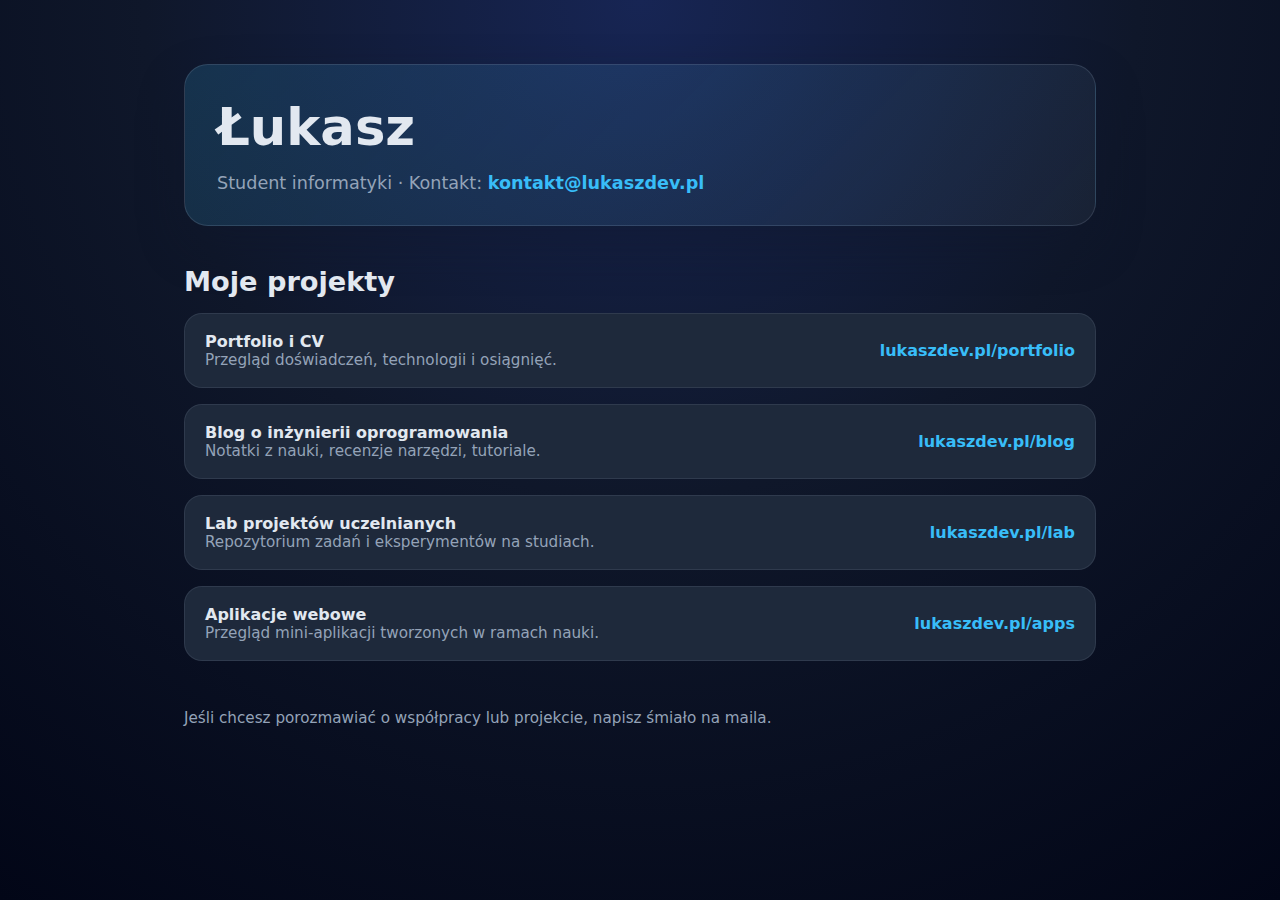
<file: index.html>
<!DOCTYPE html>
<html lang="pl">
  <head>
    <meta charset="UTF-8" />
    <meta name="viewport" content="width=device-width, initial-scale=1" />
    <title>Łukasz — student informatyki</title>
    <style>
      :root {
        color-scheme: light dark;
        --bg: #0f172a;
        --bg-accent: #111c33;
        --text: #e2e8f0;
        --muted: #94a3b8;
        --card: #1e293b;
        --accent: #38bdf8;
      }

      * {
        box-sizing: border-box;
      }

      body {
        margin: 0;
        font-family: "Inter", "Segoe UI", system-ui, -apple-system, sans-serif;
        background: radial-gradient(circle at top, #172554 0%, var(--bg) 45%, #020617 100%);
        color: var(--text);
        min-height: 100vh;
      }

      main {
        max-width: 960px;
        margin: 0 auto;
        padding: 64px 24px 80px;
      }

      header {
        display: flex;
        flex-direction: column;
        gap: 16px;
        padding: 32px;
        border-radius: 24px;
        background: linear-gradient(135deg, rgba(56, 189, 248, 0.16), rgba(148, 163, 184, 0.08));
        border: 1px solid rgba(148, 163, 184, 0.2);
        box-shadow: 0 20px 45px rgba(15, 23, 42, 0.4);
      }

      h1 {
        font-size: clamp(2.5rem, 4vw, 3.6rem);
        margin: 0;
      }

      header p {
        margin: 0;
        font-size: 1.1rem;
        color: var(--muted);
      }

      a {
        color: var(--accent);
        text-decoration: none;
        font-weight: 600;
      }

      a:hover {
        text-decoration: underline;
      }

      section {
        margin-top: 40px;
      }

      section h2 {
        font-size: 1.7rem;
        margin-bottom: 16px;
      }

      ul {
        list-style: none;
        padding: 0;
        margin: 0;
        display: grid;
        gap: 16px;
      }

      li {
        background: var(--card);
        border-radius: 18px;
        padding: 18px 20px;
        border: 1px solid rgba(148, 163, 184, 0.15);
        display: flex;
        justify-content: space-between;
        align-items: center;
        flex-wrap: wrap;
        gap: 10px;
      }

      .project-name {
        font-weight: 600;
      }

      .project-desc {
        color: var(--muted);
        font-size: 0.95rem;
      }

      footer {
        margin-top: 48px;
        font-size: 0.95rem;
        color: var(--muted);
      }
    </style>
  </head>
  <body>
    <main>
      <header>
        <h1>Łukasz</h1>
        <p>Student informatyki · Kontakt: <a href="mailto:kontakt@lukaszdev.pl">kontakt@lukaszdev.pl</a></p>
      </header>

      <section>
        <h2>Moje projekty</h2>
        <ul>
          <li>
            <div>
              <div class="project-name">Portfolio i CV</div>
              <div class="project-desc">Przegląd doświadczeń, technologii i osiągnięć.</div>
            </div>
            <a href="https://lukaszdev.pl/portfolio">lukaszdev.pl/portfolio</a>
          </li>
          <li>
            <div>
              <div class="project-name">Blog o inżynierii oprogramowania</div>
              <div class="project-desc">Notatki z nauki, recenzje narzędzi, tutoriale.</div>
            </div>
            <a href="https://lukaszdev.pl/blog">lukaszdev.pl/blog</a>
          </li>
          <li>
            <div>
              <div class="project-name">Lab projektów uczelnianych</div>
              <div class="project-desc">Repozytorium zadań i eksperymentów na studiach.</div>
            </div>
            <a href="https://lukaszdev.pl/lab">lukaszdev.pl/lab</a>
          </li>
          <li>
            <div>
              <div class="project-name">Aplikacje webowe</div>
              <div class="project-desc">Przegląd mini-aplikacji tworzonych w ramach nauki.</div>
            </div>
            <a href="https://lukaszdev.pl/apps">lukaszdev.pl/apps</a>
          </li>
        </ul>
      </section>

      <footer>Jeśli chcesz porozmawiać o współpracy lub projekcie, napisz śmiało na maila.</footer>
    </main>
  </body>
</html>
</file>
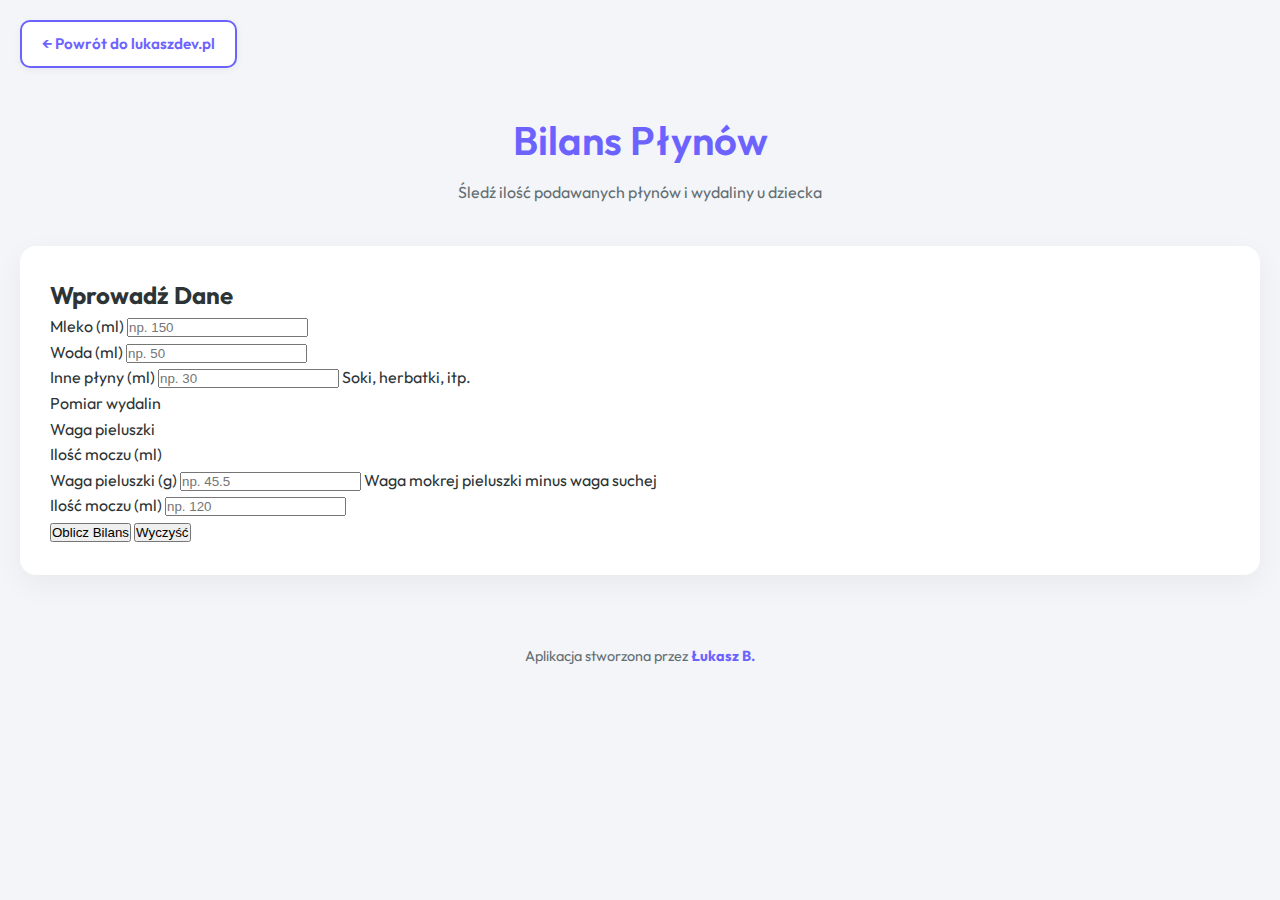
<file: bilans-plynow/index.html>
<!DOCTYPE html>
<html lang="pl">

<head>
    <meta charset="UTF-8">
    <meta name="viewport" content="width=device-width, initial-scale=1.0">
    <title>Bilans Płynów - Kalkulator</title>
    <link rel="preconnect" href="https://fonts.googleapis.com">
    <link rel="preconnect" href="https://fonts.gstatic.com" crossorigin>
    <link href="https://fonts.googleapis.com/css2?family=Outfit:wght@300;400;600&display=swap" rel="stylesheet">
    <link rel="stylesheet" href="style.css">
</head>

<body>

    <div class="container">
        <a href="https://lukaszdev.pl" class="back-button">← Powrót do lukaszdev.pl</a>
        <header>
            <h1>Bilans Płynów</h1>
            <p>Śledź ilość podawanych płynów i wydaliny u dziecka</p>
        </header>

        <main class="grid">
            <section class="card input-section">
                <h2>Wprowadź Dane</h2>
                <form id="fluidForm">
                    <div class="form-group">
                        <label for="milk">Mleko (ml)</label>
                        <input type="number" id="milk" name="milk" step="1" min="0" placeholder="np. 150">
                    </div>

                    <div class="form-group">
                        <label for="water">Woda (ml)</label>
                        <input type="number" id="water" name="water" step="1" min="0" placeholder="np. 50">
                    </div>

                    <div class="form-group">
                        <label for="otherFluids">Inne płyny (ml)</label>
                        <input type="number" id="otherFluids" name="otherFluids" step="1" min="0" placeholder="np. 30">
                        <span class="hint">Soki, herbatki, itp.</span>
                    </div>

                    <div class="form-group">
                        <label>Pomiar wydalin</label>
                        <div class="tabs">
                            <div class="tab active" data-tab="diaper">Waga pieluszki</div>
                            <div class="tab" data-tab="urine">Ilość moczu (ml)</div>
                        </div>

                        <div class="tab-content active" id="diaper-content">
                            <div class="form-group">
                                <label for="diaperWeight">Waga pieluszki (g)</label>
                                <input type="number" id="diaperWeight" name="diaperWeight" step="0.1" min="0" placeholder="np. 45.5">
                                <span class="hint">Waga mokrej pieluszki minus waga suchej</span>
                            </div>
                        </div>

                        <div class="tab-content" id="urine-content">
                            <div class="form-group">
                                <label for="urineAmount">Ilość moczu (ml)</label>
                                <input type="number" id="urineAmount" name="urineAmount" step="1" min="0" placeholder="np. 120">
                            </div>
                        </div>
                    </div>

                    <button type="submit" class="btn-primary">Oblicz Bilans</button>
                    <button type="button" class="btn-secondary" id="clearForm">Wyczyść</button>
                </form>
            </section>

            <section class="card result-section" id="results" style="display:none;">
                <h2>Wyniki</h2>
                <div class="results-summary">
                    <div class="result-box">
                        <h3>Wpływy</h3>
                        <p class="result-value" id="totalIntake">--</p>
                        <span class="label">ml</span>
                    </div>
                    <div class="result-box">
                        <h3>Wydaliny</h3>
                        <p class="result-value" id="totalOutput">--</p>
                        <span class="label">ml</span>
                    </div>
                    <div class="result-box balance-box">
                        <h3>Bilans</h3>
                        <p class="result-value" id="balance">--</p>
                        <span class="label">ml</span>
                    </div>
                </div>
                <div class="balance-info" id="balanceInfo"></div>
            </section>
        </main>
    </div>

    <footer class="main-footer">
        <p>Aplikacja stworzona przez <strong>Łukasz B.</strong></p>
    </footer>

    <script src="script.js"></script>
</body>

</html>
</file>
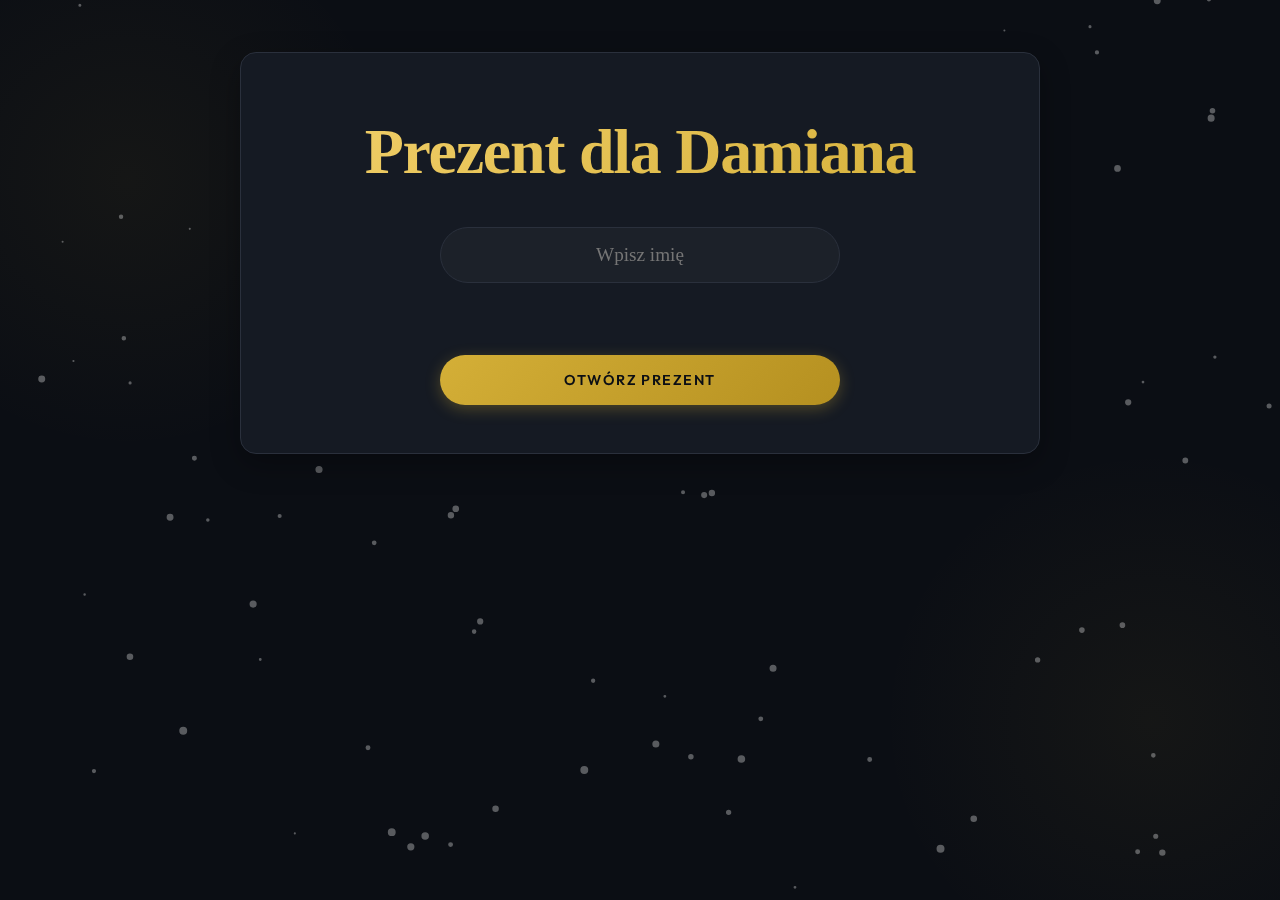
<file: damian/index.html>
<!DOCTYPE html>
<html lang="pl">

<head>
  <meta charset="UTF-8">
  <meta name="viewport" content="width=device-width, initial-scale=1.0">
  <title>Prezent dla Damiana</title>
  <link rel="preconnect" href="https://fonts.googleapis.com">
  <link rel="preconnect" href="https://fonts.gstatic.com" crossorigin>
  <link href="https://fonts.googleapis.com/css2?family=Outfit:wght@300;400;600;800&display=swap" rel="stylesheet">
  <link rel="stylesheet" href="style.css">
</head>

<body>
  <canvas id="snow-canvas"></canvas>
  <!-- Ekran startowy -->
  <div id="screen-start" class="screen active">
    <div class="container">
      <div class="card">
        <h1 class="title">Prezent dla Damiana</h1>
        <form id="name-form" class="name-form">
          <label for="name-input" class="sr-only">Wpisz imię</label>
          <input type="text" id="name-input" class="name-input" placeholder="Wpisz imię" autocomplete="off" required
            aria-required="true">
          <p id="name-error" class="error-message" aria-live="polite"></p>
          <button type="submit" class="btn btn-primary">Otwórz prezent</button>
        </form>
      </div>
    </div>
  </div>

  <!-- Ekran życzeń świątecznych -->
  <div id="screen-wishes" class="screen">
    <div class="container">
      <div class="card">
        <h1 class="title">Wesołych Świąt! 🎄</h1>
        <p class="description">Dużo zdrowia, spokoju, miłości i radości w ten wyjątkowy czas.</p>
      </div>
    </div>
  </div>

  <!-- Ekran zapowiedzi urodzin -->
  <div id="screen-birthday" class="screen">
    <div class="container">
      <div class="card">
        <h2 class="section-title">...ale też już wkrótce urodzin! 🥳</h2>
        <p class="description">Więc ten prezent łączy te dwie okazje...</p>
      </div>
    </div>
  </div>

  <!-- Ekran odsłonięcia -->
  <div id="screen-reveal" class="screen">
    <div class="container">
      <div class="card">
        <h2 class="greeting" id="greeting-text">Damian, mam dla Ciebie…</h2>
        <div class="reveal-content">
          <div class="reveal-item" id="reveal-flight">
            <span class="reveal-icon">✈️</span>
            <span class="reveal-text">Lot</span>
          </div>
          <div class="reveal-item" id="reveal-spa">
            <span class="reveal-icon">🧘</span>
            <span class="reveal-text">SPA lub termy</span>
          </div>
          <div class="reveal-item" id="reveal-abroad">
            <span class="reveal-icon">🌍</span>
            <span class="reveal-text">za granicą</span>
          </div>
        </div>
        <p class="description">
          3-5 dni w SPA lub termach za granicą i fajna wycieczka, którą zapamięta się na dluzej
        </p>
        <button id="btn-choose-destination" class="btn btn-primary">Wybierz kierunek</button>
      </div>
    </div>
  </div>

  <!-- Ekran prezentacji (Carousel) -->
  <div id="screen-presentation" class="screen">
    <div class="container">
      <div class="card presentation-card">
        <h2 class="section-title">Opcja <span id="presentation-index">1</span>/5</h2>
        <div id="presentation-content" class="presentation-content">
          <!-- Content injected via JS -->
        </div>
        <div class="presentation-actions">
          <div class="presentation-buttons">
            <button id="btn-presentation-prev" class="btn btn-secondary">Wróć</button>
            <button id="btn-presentation-next" class="btn btn-primary">Zobacz kolejną</button>
          </div>
        </div>
      </div>
    </div>
  </div>

  <!-- Ekran destynacji -->
  <div id="screen-destination" class="screen">
    <div class="container">
      <div class="card">
        <h2 class="section-title">Wybierz destynację</h2>
        <form id="destination-form" class="destination-form">
          <div class="destination-grid">
            <label class="destination-card">
              <input type="radio" name="destination" value="budapest" required>
              <div class="card-content">
                <h3 class="destination-title">Budapeszt</h3>
                <p class="destination-desc">Termalne łaźnie w sercu Węgier. Relaks w historycznych basenach termalnych.
                </p>
                <div class="destination-meta">
                  <span class="meta-item">⏱️ Samolotem: ~2h</span>
                  <span class="meta-item">🏷️ termy, city + spa</span>
                </div>
                <div class="destination-why">
                  <strong>Dlaczego warto:</strong> Najsłynniejsze łaźnie termalne w Europie, połączenie relaksu z
                  zwiedzaniem miasta.
                </div>
              </div>
            </label>

            <label class="destination-card">
              <input type="radio" name="destination" value="milan" required>
              <div class="card-content">
                <h3 class="destination-title">Mediolan + QC Terme Pré-Saint-Didier</h3>
                <p class="destination-desc">Alpy, widok na Mont Blanc. Luksusowe SPA w górach z panoramą na najwyższy
                  szczyt Europy.</p>
                <div class="destination-meta">
                  <span class="meta-item">⏱️ Czas dojazdu: ~2h</span>
                  <span class="meta-item">🏷️ alpy, widok, premium</span>
                </div>
                <div class="destination-why">
                  <strong>Dlaczego warto:</strong> Niezapomniane widoki, luksusowe spa w górskim klimacie, możliwość
                  zwiedzenia Mediolanu.
                </div>
              </div>
            </label>

            <label class="destination-card">
              <input type="radio" name="destination" value="munich" required>
              <div class="card-content">
                <h3 class="destination-title">Monachium + Therme Erding</h3>
                <p class="destination-desc">Największy kompleks termalny w Europie. 27 basenów, sauny, strefy relaksu.
                </p>
                <div class="destination-meta">
                  <span class="meta-item">⏱️ Czas dojazdu: ~1.5h</span>
                  <span class="meta-item">🏷️ termy, największy kompleks</span>
                </div>
                <div class="destination-why">
                  <strong>Dlaczego warto:</strong> Największy wybór atrakcji termalnych, idealne połączenie z wizytą w
                  Monachium.
                </div>
              </div>
            </label>

            <label class="destination-card">
              <input type="radio" name="destination" value="seville" required>
              <div class="card-content">
                <h3 class="destination-title">Sewilla + Aire Ancient Baths</h3>
                <p class="destination-desc">Klimatyczne łaźnie w andaluzyjskim stylu. Relaks w historycznej atmosferze.
                </p>
                <div class="destination-meta">
                  <span class="meta-item">⏱️ Czas dojazdu: ~3h</span>
                  <span class="meta-item">🏷️ klimatyczne, city + spa</span>
                </div>
                <div class="destination-why">
                  <strong>Dlaczego warto:</strong> Unikalna atmosfera, połączenie relaksu z odkrywaniem pięknej Sewilli.
                </div>
              </div>
            </label>

            <label class="destination-card">
              <input type="radio" name="destination" value="slovenia" required>
              <div class="card-content">
                <h3 class="destination-title">Słowenia (Terme Olimia)</h3>
                <p class="destination-desc">Spokojnie i jakościowo. Nowoczesne spa w malowniczej okolicy.</p>
                <div class="destination-meta">
                  <span class="meta-item">⏱️ Czas dojazdu: ~1.5h</span>
                  <span class="meta-item">🏷️ spokojnie, jakościowo</span>
                </div>
                <div class="destination-why">
                  <strong>Dlaczego warto:</strong> Spokojna atmosfera, wysokiej jakości usługi, bliskość natury.
                </div>
              </div>
            </label>
          </div>
          <p id="destination-error" class="error-message" aria-live="polite"></p>
          <button type="submit" class="btn btn-primary">Wybierz termin</button>
        </form>
      </div>
    </div>
  </div>

  <!-- Ekran terminu -->
  <div id="screen-dates" class="screen">
    <div class="container">
      <div class="card">
        <h2 class="section-title">Wybierz termin</h2>
        <form id="dates-form" class="dates-form">
          <div class="duration-selector">
            <label class="duration-label">Długość pobytu:</label>
            <div class="duration-toggle">
              <button type="button" class="duration-btn active" data-days="3">3 dni</button>
              <button type="button" class="duration-btn" data-days="4">4 dni</button>
              <button type="button" class="duration-btn" data-days="5">5 dni</button>
            </div>
          </div>

          <div class="quick-dates">
            <p class="quick-dates-label">Szybki wybór:</p>
            <div class="quick-dates-buttons">
              <button type="button" class="quick-date-btn" data-month="0">Styczeń</button>
              <button type="button" class="quick-date-btn" data-month="1">Luty</button>
              <button type="button" class="quick-date-btn" data-month="2">Marzec</button>
            </div>
          </div>

          <div class="date-range">
            <div class="date-input-group">
              <label for="date-start">Data rozpoczęcia:</label>
              <input type="date" id="date-start" class="date-input" required>
            </div>
            <div class="date-input-group">
              <label for="date-end">Data zakończenia:</label>
              <input type="date" id="date-end" class="date-input" required readonly>
            </div>
          </div>
          <p id="dates-error" class="error-message" aria-live="polite"></p>
          <button type="submit" class="btn btn-primary">Potwierdź wybór</button>
        </form>
      </div>
    </div>
  </div>

  <!-- Ekran finałowy -->
  <div id="screen-summary" class="screen">
    <div class="container">
      <div class="card">
        <h2 class="section-title">Podsumowanie</h2>
        <div class="summary-content">
          <div class="summary-item">
            <span class="summary-label">Imię:</span>
            <span class="summary-value" id="summary-name">-</span>
          </div>
          <div class="summary-item">
            <span class="summary-label">Destynacja:</span>
            <span class="summary-value" id="summary-destination">-</span>
          </div>
          <div class="summary-item">
            <span class="summary-label">Termin:</span>
            <span class="summary-value" id="summary-dates">-</span>
          </div>
          <div class="summary-item">
            <span class="summary-label">Długość:</span>
            <span class="summary-value" id="summary-duration">-</span>
          </div>
        </div>
        <div class="summary-actions">
          <a id="btn-email" href="#" class="btn btn-primary" style="width: 100%; text-align: center;">Wyślij wybór
            mailem</a>
        </div>
      </div>
    </div>
  </div>
  </div>

  <script src="script.js"></script>
</body>

</html>
</file>
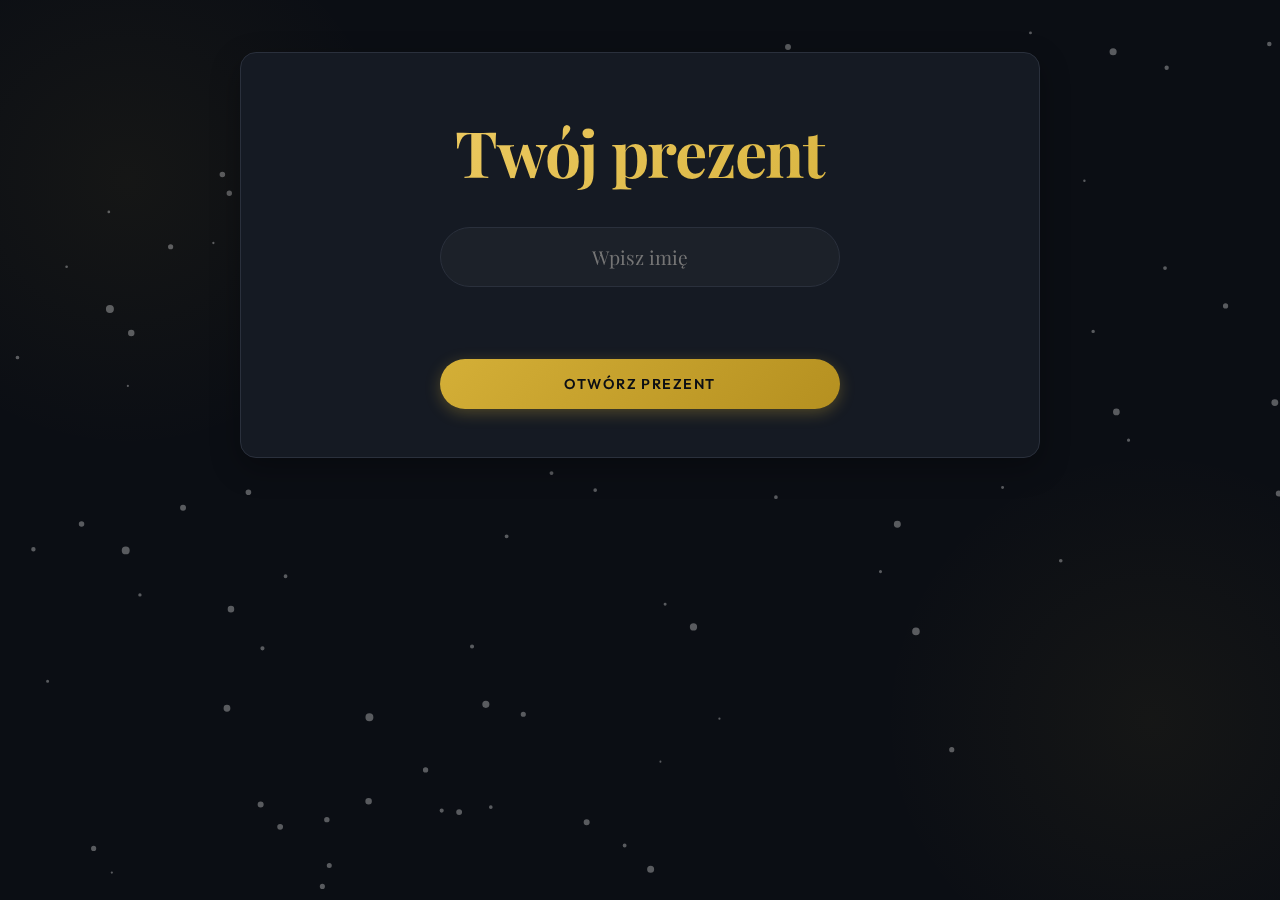
<file: prezent/index.html>
<!DOCTYPE html>
<html lang="pl">

<head>
  <meta charset="UTF-8">
  <meta name="viewport" content="width=device-width, initial-scale=1.0">
  <title>Twój prezent</title>
  <link rel="preconnect" href="https://fonts.googleapis.com">
  <link rel="preconnect" href="https://fonts.gstatic.com" crossorigin>
  <link
    href="https://fonts.googleapis.com/css2?family=Outfit:wght@300;400;600;800&family=Playfair+Display:ital,wght@0,400;0,700;1,400&display=swap"
    rel="stylesheet">
  <link rel="stylesheet" href="style.css">
</head>

<body>
  <canvas id="snow-canvas"></canvas>
  <!-- Ekran startowy -->
  <div id="screen-start" class="screen active">
    <div class="container">
      <div class="card">
        <h1 class="title">Twój prezent</h1>
        <form id="name-form" class="name-form">
          <label for="name-input" class="sr-only">Wpisz imię</label>
          <input type="text" id="name-input" class="name-input" placeholder="Wpisz imię" autocomplete="off" required
            aria-required="true">
          <p id="name-error" class="error-message" aria-live="polite"></p>
          <button type="submit" class="btn btn-primary">Otwórz prezent</button>
        </form>
      </div>
    </div>
  </div>

  <!-- Ekran życzeń świątecznych -->
  <div id="screen-wishes" class="screen">
    <div class="container">
      <div class="card">
        <h1 class="title">Wesołych Świąt! 🎄</h1>
        <p class="description">Dużo zdrowia, spokoju, miłości i radości w ten wyjątkowy czas.</p>
      </div>
    </div>
  </div>

  <!-- Ekran zapowiedzi urodzin -->
  <div id="screen-birthday" class="screen">
    <div class="container">
      <div class="card">
        <h2 class="section-title">...ale też już wkrótce urodzin! 🥳</h2>
        <p class="description">Więc ten prezent łączy te dwie okazje...</p>
      </div>
    </div>
  </div>

  <!-- Ekran zapowiedzi masażu -->
  <div id="screen-massage" class="screen">
    <div class="container">
      <div class="card">
        <p class="description" style="font-size: 1.2rem; line-height: 1.6;">
          Mówiłeś, że przydałby się jakiś masaż..<br><br>
          Zwykły masaż może być jednak dość nudny, więc pomyślałem, że zasponsoruję Ci coś ciekawszego.
        </p>
      </div>
    </div>
  </div>

  <!-- Ekran odsłonięcia -->
  <div id="screen-reveal" class="screen">
    <div class="container">
      <div class="card">
        <h2 class="greeting" id="greeting-text">Damian, mam dla Ciebie…</h2>
        <div class="reveal-content">
          <div class="reveal-item" id="reveal-flight">
            <span class="reveal-icon">✈️</span>
            <span class="reveal-text">Lot</span>
          </div>
          <div class="reveal-item" id="reveal-spa">
            <span class="reveal-icon">🧘</span>
            <span class="reveal-text">SPA lub termy</span>
          </div>
          <div class="reveal-item" id="reveal-abroad">
            <span class="reveal-icon">🌍</span>
            <span class="reveal-text">za granicą</span>
          </div>
        </div>
        <p class="description">
          3-5 dni w SPA lub termach za granicą i fajna wycieczka, którą zapamięta się na dluzej
        </p>
        <button id="btn-choose-destination" class="btn btn-primary">Wybierz kierunek</button>
      </div>
    </div>
  </div>

  <!-- Ekran prezentacji (Carousel) -->
  <div id="screen-presentation" class="screen">
    <div class="container">
      <div class="card presentation-card">
        <h2 class="section-title">Opcja <span id="presentation-index">1</span>/6</h2>
        <div id="presentation-content" class="presentation-content">
          <!-- Content injected via JS -->
        </div>
        <div class="presentation-actions">
          <div class="presentation-buttons">
            <button id="btn-presentation-prev" class="btn btn-secondary">Wróć</button>
            <button id="btn-presentation-next" class="btn btn-primary">Zobacz kolejną</button>
          </div>
        </div>
      </div>
    </div>
  </div>

  <!-- Ekran destynacji -->
  <div id="screen-destination" class="screen">
    <div class="container">
      <div class="card">
        <h2 class="section-title">Wybierz destynację</h2>
        <form id="destination-form" class="destination-form">
          <div class="destination-grid">
            <!-- 1. Ischia -->
            <label class="destination-card">
              <input type="radio" name="destination" value="ischia" required>
              <div class="card-content">
                <div class="destination-gallery">
                  <img src="images/Giardini Poseidon Terme1.webp" alt="Ischia 1" class="destination-img">
                  <img src="images/Giardini Poseidon Terme2.avif" alt="Ischia 2" class="destination-img">
                </div>
                <h3 class="destination-title">Giardini Poseidon Terme (Ischia, Włochy)</h3>
                <p class="destination-desc">Największy park termalny na wyspie Ischia. Ponad 20 basenów tarasowych w
                  Zatoce Citara.</p>
                <div class="destination-meta">
                  <span class="meta-item">⏱️ Lot + prom: ~3.5h</span>
                  <span class="meta-item">🏷️ egzotyczny ogród, morze</span>
                </div>
                <div class="destination-why">
                  <strong>Dlaczego warto:</strong> Lecznicza woda wulkaniczna, prywatna plaża, naturalne sauny w
                  grotach.
                </div>
              </div>
            </label>

            <!-- 2. Budapeszt -->
            <label class="destination-card">
              <input type="radio" name="destination" value="budapest" required>
              <div class="card-content">
                <div class="destination-gallery">
                  <img src="images/budapest1.jpg" alt="Budapeszt 1" class="destination-img">
                  <img src="images/budapest2.jpg" alt="Budapeszt 2" class="destination-img">
                </div>
                <h3 class="destination-title">Budapeszt (Łaźnie Széchenyi + Zwiedzanie)</h3>
                <p class="destination-desc">Ogromny neobarokowy kompleks termalny oraz zwiedzanie pięknej stolicy
                  Węgier.</p>
                <div class="destination-meta">
                  <span class="meta-item">⏱️ Lot: ~1h 15min</span>
                  <span class="meta-item">🏷️ city break, historia</span>
                </div>
                <div class="destination-why">
                  <strong>Dlaczego warto:</strong> Klimat dawnych Austro-Węgier, szachy w wodzie i zwiedzanie pięknego
                  miasta.
                </div>
              </div>
            </label>

            <!-- 3. Islandia -->
            <label class="destination-card">
              <input type="radio" name="destination" value="iceland" required>
              <div class="card-content">
                <div class="destination-gallery">
                  <img src="images/islandia1.png" alt="Islandia 1" class="destination-img">
                  <img src="images/islandia2.webp" alt="Islandia 2" class="destination-img">
                </div>
                <h3 class="destination-title">Islandia (Loty + zwiedzanie)</h3>
                <p class="destination-desc">Kraj ognia i lodu. Blue Lagoon, dzikie gorące rzeki i nowoczesne spa.</p>
                <div class="destination-meta">
                  <span class="meta-item">⏱️ Lot: ~4h 20min</span>
                  <span class="meta-item">🏷️ przygoda, natura, zorza</span>
                </div>
                <div class="destination-why">
                  <strong>Dlaczego warto:</strong> Gejzery, wodospady, czarne plaże. Natura i relaks w najczystszej
                  postaci.
                </div>
              </div>
            </label>

            <!-- 4. Mediolan -->
            <label class="destination-card">
              <input type="radio" name="destination" value="milan" required>
              <div class="card-content">
                <div class="destination-gallery">
                  <img src="images/Mediolan + QC Terme1.avif" alt="Mediolan 1" class="destination-img">
                  <img src="images/Mediolan + QC Term2.webp" alt="Mediolan 2" class="destination-img">
                </div>
                <h3 class="destination-title">Mediolan (Zwiedzanie) + QC Terme (Alpy)</h3>
                <p class="destination-desc">Luksusowe spa u stóp Mont Blanc oraz zwiedzanie stolicy mody.</p>
                <div class="destination-meta">
                  <span class="meta-item">⏱️ Lot + dojazd: ~4h</span>
                  <span class="meta-item">🏷️ premium, widoki, góry</span>
                </div>
                <div class="destination-why">
                  <strong>Dlaczego warto:</strong> Ekskluzywny klimat, ośnieżone szczyty i możliwość zwiedzenia
                  Mediolanu.
                </div>
              </div>
            </label>

            <!-- 5. Monachium -->
            <label class="destination-card">
              <input type="radio" name="destination" value="munich" required>
              <div class="card-content">
                <div class="destination-gallery">
                  <img src="images/Monachium + Therme Erding1.webp" alt="Monachium 1" class="destination-img">
                  <img src="images/Monachium + Therme Erding2.jpg" alt="Monachium 2" class="destination-img">
                </div>
                <h3 class="destination-title">Monachium + Therme Erding + BMW Welt</h3>
                <p class="destination-desc">Największe termy, bawarskie miasto i świat motoryzacji BMW Welt.</p>
                <div class="destination-meta">
                  <span class="meta-item">⏱️ Lot: ~1h 35min</span>
                  <span class="meta-item">🏷️ gigant, auta, miasto</span>
                </div>
                <div class="destination-why">
                  <strong>Dlaczego warto:</strong> Wszystko w jednym: relaks w termach, zwiedzanie miasta i gratka dla
                  fana motoryzacji.
                </div>
              </div>
            </label>

            <!-- 6. Saturnia -->
            <label class="destination-card">
              <input type="radio" name="destination" value="saturnia" required>
              <div class="card-content">
                <div class="destination-gallery">
                  <img src="images/Terme di Saturnia1.jpg" alt="Saturnia 1" class="destination-img">
                  <img src="images/Terme di Saturnia2.webp" alt="Saturnia 2" class="destination-img">
                </div>
                <h3 class="destination-title">Terme di Saturnia (Toskania)</h3>
                <p class="destination-desc">Naturalne źródła siarkowe tworzące błękitne kaskady pośród toskańskich pól.
                </p>
                <div class="destination-meta">
                  <span class="meta-item">⏱️ Lot + auto: ~4.5h</span>
                  <span class="meta-item">🏷️ natura, wolność, foto</span>
                </div>
                <div class="destination-why">
                  <strong>Dlaczego warto:</strong> Kąpiel w naturalnych skalnych wannach i bliskość toskańskiej
                  przyrody.
                </div>
              </div>
            </label>
          </div>
          <p id="destination-error" class="error-message" aria-live="polite"></p>
          <button type="submit" class="btn btn-primary">Wybierz termin</button>
        </form>
      </div>
    </div>
  </div>

  <!-- Ekran terminu -->
  <div id="screen-dates" class="screen">
    <div class="container">
      <div class="card">
        <h2 class="section-title">Wybierz termin</h2>
        <form id="dates-form" class="dates-form">
          <div class="duration-selector">
            <label class="duration-label">Długość pobytu:</label>
            <div class="duration-toggle">
              <button type="button" class="duration-btn active" data-days="3">3 dni</button>
              <button type="button" class="duration-btn" data-days="4">4 dni</button>
              <button type="button" class="duration-btn" data-days="5">5 dni</button>
            </div>
          </div>

          <div class="quick-dates">
            <p class="quick-dates-label">Szybki wybór:</p>
            <div class="quick-dates-buttons">
              <button type="button" class="quick-date-btn" data-month="0">Styczeń</button>
              <button type="button" class="quick-date-btn" data-month="1">Luty</button>
              <button type="button" class="quick-date-btn" data-month="2">Marzec</button>
            </div>
          </div>

          <div class="date-range">
            <div class="date-input-group">
              <label for="date-start">Data rozpoczęcia:</label>
              <input type="date" id="date-start" class="date-input" required>
            </div>
            <div class="date-input-group">
              <label for="date-end">Data zakończenia:</label>
              <input type="date" id="date-end" class="date-input" required readonly>
            </div>
          </div>
          <p id="dates-error" class="error-message" aria-live="polite"></p>
          <button type="submit" class="btn btn-primary">Potwierdź wybór</button>
        </form>
      </div>
    </div>
  </div>

  <!-- Ekran finałowy -->
  <div id="screen-summary" class="screen">
    <div class="container">
      <div class="card">
        <h2 class="section-title">Podsumowanie</h2>
        <div class="summary-content">
          <div class="summary-item">
            <span class="summary-label">Imię:</span>
            <span class="summary-value" id="summary-name">-</span>
          </div>
          <div class="summary-item">
            <span class="summary-label">Destynacja:</span>
            <span class="summary-value" id="summary-destination">-</span>
          </div>
          <div class="summary-item">
            <span class="summary-label">Termin:</span>
            <span class="summary-value" id="summary-dates">-</span>
          </div>
          <div class="summary-item">
            <span class="summary-label">Długość:</span>
            <span class="summary-value" id="summary-duration">-</span>
          </div>
        </div>
        <div class="summary-actions">
          <a id="btn-email" href="#" class="btn btn-primary" style="width: 100%; text-align: center;">Wyślij wybór
            mailem</a>
        </div>
      </div>
    </div>
  </div>
  </div>

  <script src="script.js"></script>
</body>

</html>
</file>
<file: bilans-plynow/style.css>
:root {
    --primary-color: #6C63FF;
    --primary-hover: #5a52d5;
    --background-bg: #F3F5F9;
    --card-bg: #FFFFFF;
    --text-main: #2D3436;
    --text-muted: #636E72;
    --accent-positive: #00b894;
    --accent-negative: #d63031;
    --accent-neutral: #74b9ff;
    --border-radius: 16px;
    --shadow: 0 10px 30px rgba(0, 0, 0, 0.05);
    --danger-color: #e74c3c;
    --danger-hover: #c0392b;
}

* {
    box-sizing: border-box;
    margin: 0;
    padding: 0;
}

body {
    font-family: 'Outfit', sans-serif;
    background-color: var(--background-bg);
    color: var(--text-main);
    line-height: 1.6;
    padding: 20px;
}

.container {
    max-width: 1400px;
    margin: 0 auto;
}

.back-button {
    display: inline-block;
    padding: 10px 20px;
    margin-bottom: 20px;
    background-color: var(--card-bg);
    color: var(--primary-color);
    text-decoration: none;
    border-radius: 10px;
    font-weight: 600;
    font-size: 0.95rem;
    border: 2px solid var(--primary-color);
    transition: all 0.3s ease;
    box-shadow: 0 2px 8px rgba(0, 0, 0, 0.05);
}

.back-button:hover {
    background-color: var(--primary-color);
    color: white;
    transform: translateY(-2px);
    box-shadow: 0 4px 12px rgba(108, 99, 255, 0.3);
}

header {
    text-align: center;
    margin-bottom: 40px;
    margin-top: 20px;
}

header h1 {
    font-weight: 600;
    color: var(--primary-color);
    font-size: 2.5rem;
    margin-bottom: 0.5rem;
}

header p {
    color: var(--text-muted);
}

main {
    display: flex;
    flex-direction: column;
    gap: 30px;
}

/* Tables Container */
.tables-container {
    display: grid;
    grid-template-columns: 1fr;
    gap: 30px;
}

@media (min-width: 1024px) {
    .tables-container {
        grid-template-columns: 1fr 1fr;
    }
}

.card {
    background: var(--card-bg);
    padding: 30px;
    border-radius: var(--border-radius);
    box-shadow: var(--shadow);
    transition: transform 0.2s ease;
}

.table-section {
    display: flex;
    flex-direction: column;
}

.table-header {
    display: flex;
    justify-content: space-between;
    align-items: center;
    margin-bottom: 20px;
    padding-bottom: 15px;
    border-bottom: 2px solid var(--background-bg);
}

.table-header h2 {
    margin: 0;
    font-size: 1.4rem;
    color: var(--text-main);
    border: none;
    padding: 0;
}

.btn-add {
    width: 36px;
    height: 36px;
    border-radius: 50%;
    border: 2px solid var(--primary-color);
    background-color: var(--card-bg);
    color: var(--primary-color);
    font-size: 24px;
    font-weight: 300;
    cursor: pointer;
    display: flex;
    align-items: center;
    justify-content: center;
    transition: all 0.3s ease;
    padding: 0;
    line-height: 1;
}

.btn-add:hover {
    background-color: var(--primary-color);
    color: white;
    transform: scale(1.1);
}

.plus-icon {
    display: block;
    line-height: 1;
}

/* Table Styles */
.table-wrapper {
    overflow-x: auto;
    width: 100%;
}

.data-table {
    width: 100%;
    border-collapse: collapse;
    font-size: 0.95rem;
}

.data-table thead {
    background-color: #f8f9fa;
}

.data-table th {
    padding: 12px 10px;
    text-align: left;
    font-weight: 600;
    color: var(--text-main);
    font-size: 0.85rem;
    text-transform: uppercase;
    letter-spacing: 0.5px;
    border-bottom: 2px solid var(--background-bg);
}

.data-table td {
    padding: 12px 10px;
    border-bottom: 1px solid #e9ecef;
}

.data-table tbody tr:hover {
    background-color: #f8f9fa;
}

.data-table tbody tr:last-child td {
    border-bottom: none;
}

.data-table input,
.data-table textarea {
    width: 100%;
    padding: 8px 10px;
    border: 2px solid #dfe6e9;
    border-radius: 6px;
    font-family: inherit;
    font-size: 0.9rem;
    transition: border-color 0.3s;
}

.data-table input:focus,
.data-table textarea:focus {
    outline: none;
    border-color: var(--primary-color);
}

.data-table input[type="number"] {
    max-width: 100px;
}

.data-table input[type="time"] {
    max-width: 120px;
}

.data-table textarea {
    min-width: 150px;
    resize: vertical;
    min-height: 36px;
}

.btn-remove {
    background-color: var(--danger-color);
    color: white;
    border: none;
    border-radius: 6px;
    padding: 6px 12px;
    font-size: 0.85rem;
    cursor: pointer;
    transition: all 0.3s ease;
    font-weight: 500;
}

.btn-remove:hover {
    background-color: var(--danger-hover);
    transform: scale(1.05);
}

.btn-remove:active {
    transform: scale(0.95);
}

/* Summary Button */
.summary-button-container {
    display: flex;
    justify-content: center;
    margin: 20px 0;
}

.btn-summary {
    max-width: 300px;
    padding: 16px 32px;
    font-size: 1.1rem;
}

/* Results */
.result-section {
    margin-top: 20px;
}

.result-section h2 {
    margin-bottom: 20px;
    font-size: 1.4rem;
    color: var(--text-main);
    border-bottom: 2px solid var(--background-bg);
    padding-bottom: 10px;
}

.results-summary {
    display: grid;
    grid-template-columns: 1fr;
    gap: 15px;
    margin-bottom: 30px;
}

@media (min-width: 640px) {
    .results-summary {
        grid-template-columns: 1fr 1fr;
    }
}

@media (min-width: 1024px) {
    .results-summary {
        grid-template-columns: 1fr 1fr 1fr;
    }
}

.result-box {
    background-color: #f8f9fa;
    padding: 20px;
    border-radius: 12px;
    text-align: center;
}

.balance-box {
    grid-column: 1 / -1;
}

@media (min-width: 1024px) {
    .balance-box {
        grid-column: auto;
    }
}

.result-box h3 {
    font-size: 0.9rem;
    color: var(--text-muted);
    margin-bottom: 10px;
}

.result-value {
    font-size: 2rem;
    font-weight: 700;
    color: var(--primary-color);
    margin-bottom: 5px;
}

.result-value.positive {
    color: var(--accent-positive);
}

.result-value.negative {
    color: var(--accent-negative);
}

.result-value.neutral {
    color: var(--accent-neutral);
}

.label {
    font-size: 0.8rem;
    color: var(--text-muted);
    text-transform: uppercase;
    letter-spacing: 1px;
}

.balance-info {
    background-color: #f8f9fa;
    padding: 20px;
    border-radius: 12px;
    border-left: 4px solid var(--primary-color);
}

.balance-info p {
    margin: 0;
    color: var(--text-main);
    line-height: 1.6;
}

.balance-info .info-title {
    font-weight: 600;
    margin-bottom: 8px;
    color: var(--primary-color);
}

/* Footer */
.main-footer {
    text-align: center;
    margin-top: 50px;
    padding: 20px;
    color: var(--text-muted);
    font-size: 0.9rem;
}

.main-footer strong {
    color: var(--primary-color);
}

/* Empty state */
.empty-state {
    text-align: center;
    padding: 40px 20px;
    color: var(--text-muted);
    font-style: italic;
}
</file>
<file: damian/style.css>
/* Reset & Base */
*,
*::before,
*::after {
  box-sizing: border-box;
  margin: 0;
  padding: 0;
}

:root {
  /* Premium Dark Palette */
  --bg-color: #0B0E14;
  /* Deep Charcoal/Black */
  --card-bg: #151A23;
  /* Dark Blue-Grey */
  --card-border: #2A303C;
  /* Subtle border */

  /* Gold Accents */
  --gold-primary: #D4AF37;
  /* Classic Gold */
  --gold-light: #F2D06B;
  /* Light Gold */
  --gold-hover: #B59020;
  /* Darker Gold for Hover */

  /* Text */
  --text-main: #F4F4F5;
  /* Off-white */
  --text-muted: #A1A1AA;
  /* Grey */
  --text-dark: #0B0E14;

  /* Fonts */
  --font-serif: 'Playfair Display', serif;
  --font-sans: 'Outfit', sans-serif;

  /* UI Elements */
  --radius-lg: 16px;
  --radius-sm: 8px;
  --shadow-soft: 0 10px 30px rgba(0, 0, 0, 0.3);
  --shadow-gold: 0 4px 20px rgba(212, 175, 55, 0.15);

  --transition: all 0.3s cubic-bezier(0.25, 0.8, 0.25, 1);
}

body {
  font-family: var(--font-sans);
  background-color: var(--bg-color);
  background-image:
    radial-gradient(circle at 10% 20%, rgba(212, 175, 55, 0.05) 0%, transparent 20%),
    radial-gradient(circle at 90% 80%, rgba(212, 175, 55, 0.05) 0%, transparent 20%);
  color: var(--text-main);
  line-height: 1.6;
  min-height: 100vh;
  padding: 20px;
  overflow-x: hidden;
}

#snow-canvas {
  position: fixed;
  top: 0;
  left: 0;
  width: 100%;
  height: 100%;
  pointer-events: none;
  z-index: 0;
  opacity: 0.4;
  /* Subtle snow */
}

/* Screen Management */
.screen {
  display: none;
  animation: fadeUp 0.8s ease-out;
  position: relative;
  z-index: 10;
  min-height: 80vh;
  padding-bottom: 40px;
}

.screen.active {
  display: block;
}

@keyframes fadeUp {
  from {
    opacity: 0;
    transform: translateY(30px);
  }

  to {
    opacity: 1;
    transform: translateY(0);
  }
}

/* Container */
.container {
  max-width: 800px;
  margin: 0 auto;
  padding: 2rem 0;
}

/* Typography */
h1.title {
  font-family: var(--font-serif);
  font-size: 4rem;
  font-weight: 700;
  color: var(--gold-primary);
  margin-bottom: 1.5rem;
  text-align: center;
  letter-spacing: -0.02em;
  background: linear-gradient(135deg, var(--gold-light), var(--gold-primary));
  -webkit-background-clip: text;
  -webkit-text-fill-color: transparent;
}

h2.section-title,
h2.greeting {
  font-family: var(--font-serif);
  font-size: 2.5rem;
  color: var(--gold-primary);
  margin-bottom: 2rem;
  text-align: center;
}

p.description {
  font-size: 1.1rem;
  color: var(--text-muted);
  text-align: center;
  max-width: 600px;
  margin: 0 auto 2rem;
  font-weight: 300;
}

/* Base Card */
.card {
  /* Removed unified card style except for start screen maybe */
  text-align: center;
}

/* Specialized Cards */
.card {
  background: var(--card-bg);
  border: 1px solid var(--card-border);
  border-radius: var(--radius-lg);
  padding: 3rem;
  box-shadow: var(--shadow-soft);
}

/* Form Styles */
.name-form {
  max-width: 400px;
  margin: 0 auto;
  display: flex;
  flex-direction: column;
  gap: 1.5rem;
}

.name-input {
  width: 100%;
  padding: 1rem 1.5rem;
  background: rgba(255, 255, 255, 0.03);
  border: 1px solid var(--card-border);
  border-radius: 50px;
  color: var(--text-main);
  font-size: 1.2rem;
  text-align: center;
  transition: var(--transition);
  font-family: var(--font-serif);
}

.name-input:focus {
  outline: none;
  border-color: var(--gold-primary);
  box-shadow: var(--shadow-gold);
}

/* Buttons */
.btn {
  display: inline-block;
  padding: 1rem 2.5rem;
  border-radius: 50px;
  border: none;
  font-family: var(--font-sans);
  font-weight: 600;
  letter-spacing: 0.1em;
  text-transform: uppercase;
  font-size: 0.9rem;
  cursor: pointer;
  transition: var(--transition);
  text-decoration: none;
}

.btn-primary {
  background: linear-gradient(135deg, var(--gold-primary), var(--gold-hover));
  color: var(--text-dark);
  box-shadow: 0 4px 15px rgba(212, 175, 55, 0.3);
}

.btn-primary:hover {
  transform: translateY(-2px);
  box-shadow: 0 8px 25px rgba(212, 175, 55, 0.4);
}

.btn-secondary {
  background: transparent;
  border: 1px solid var(--gold-primary);
  color: var(--gold-primary);
}

.btn-secondary:hover {
  background: rgba(212, 175, 55, 0.05);
  transform: translateY(-2px);
}

/* Reveal Screen */
.reveal-content {
  display: flex;
  justify-content: center;
  gap: 2rem;
  margin: 3rem 0;
  flex-wrap: wrap;
}

.reveal-item {
  width: 140px;
  height: 140px;
  background: rgba(255, 255, 255, 0.02);
  border: 1px solid var(--card-border);
  border-radius: 50%;
  display: flex;
  flex-direction: column;
  justify-content: center;
  align-items: center;
  transition: var(--transition);
}

.reveal-item:hover {
  border-color: var(--gold-primary);
  transform: scale(1.05);
}

.reveal-icon {
  font-size: 3rem;
  margin-bottom: 0.5rem;
}

.reveal-text {
  font-family: var(--font-serif);
  color: var(--gold-light);
  font-size: 0.9rem;
}

/* Presentation Screen (Carousel) */
.presentation-card {
  background: transparent;
  border: none;
  box-shadow: none;
  padding: 0;
}

/* Carousel Content */
.presentation-content .card-content {
  background: var(--card-bg);
  border: 1px solid var(--card-border);
  border-radius: var(--radius-lg);
  padding: 0;
  overflow: hidden;
  box-shadow: var(--shadow-soft);
  max-width: 600px;
  margin: 0 auto;
  display: flex !important;
  flex-direction: column !important;
  justify-content: flex-start !important;
  align-items: stretch !important;
}

/* Animations */
.slide-enter {
  animation: slideInRight 0.5s ease-out forwards;
}

@keyframes slideInRight {
  from {
    opacity: 0;
    transform: translateX(30px);
  }

  to {
    opacity: 1;
    transform: translateX(0);
  }
}

/* Thumbnails in Carousel */
.presentation-content .destination-gallery {
  display: flex !important;
  width: 100%;
  height: 350px;
  padding: 0;
  margin: 0;
  gap: 0;
}

.presentation-content .destination-img {
  width: 50%;
  height: 100%;
  object-fit: cover;
  border-radius: 0;
  border: none;
  filter: brightness(0.9);
}

/* Text in Carousel */
.presentation-content .destination-title {
  font-family: var(--font-serif);
  font-size: 2rem;
  color: var(--gold-primary);
  margin: 2rem 1.5rem 1rem;
}

.presentation-content .destination-desc {
  padding: 0 2rem;
  margin-bottom: 1rem;
}

.presentation-content .destination-meta {
  display: flex;
  justify-content: center;
  gap: 1.5rem;
  padding: 0 2rem 2rem;
  color: var(--text-muted);
  font-size: 0.9rem;
}

/* Navigation Buttons */
.presentation-buttons {
  margin-top: 2rem;
  display: flex;
  justify-content: center;
  gap: 1rem;
}

/* Selection List (Compact Text Only) */
.destination-grid {
  display: grid;
  gap: 1rem;
  text-align: left;
}

.destination-card {
  cursor: pointer;
  display: block;
}

.destination-card input {
  display: none;
}

/* Hide images in list */
.destination-gallery {
  display: none;
}

.card-content {
  /* Default list style */
  background: rgba(255, 255, 255, 0.02);
  border: 1px solid var(--card-border);
  border-radius: var(--radius-sm);
  padding: 1.5rem 2rem;
  transition: var(--transition);
  display: flex;
  justify-content: space-between;
  align-items: center;
}

.destination-title {
  font-family: var(--font-serif);
  font-size: 1.2rem;
  color: var(--text-main);
  margin-bottom: 0.3rem;
}

.destination-desc {
  font-size: 0.9rem;
  color: var(--text-muted);
  margin: 0;
  max-width: none;
  text-align: left;
}

.destination-meta,
.destination-why {
  display: none;
  /* Hide details in list for compact view */
}

/* Hover & Active States for List */
.destination-card:hover .card-content {
  border-color: var(--gold-primary);
  background: rgba(212, 175, 55, 0.05);
}

.destination-card input:checked+.card-content {
  background: linear-gradient(90deg, rgba(212, 175, 55, 0.1), transparent);
  border-color: var(--gold-primary);
}

.destination-card input:checked+.card-content .destination-title {
  color: var(--gold-primary);
}

/* Date Selection Styles */
.dates-form {
  margin-top: 2rem;
}

.duration-selector {
  margin-bottom: 2rem;
}

.duration-toggle {
  display: flex;
  justify-content: center;
  gap: 1rem;
  margin-top: 1rem;
}

.duration-btn {
  background: transparent;
  border: 1px solid var(--card-border);
  color: var(--text-muted);
  padding: 0.8rem 1.5rem;
  border-radius: 50px;
  cursor: pointer;
  transition: var(--transition);
}

.duration-btn.active {
  border-color: var(--gold-primary);
  color: var(--gold-primary);
  background: rgba(212, 175, 55, 0.05);
}

.quick-dates-buttons {
  display: flex;
  justify-content: center;
  gap: 0.8rem;
  margin: 1rem 0 2rem;
}

.quick-date-btn {
  background: rgba(255, 255, 255, 0.03);
  border: none;
  color: var(--text-main);
  padding: 0.5rem 1.2rem;
  border-radius: var(--radius-sm);
  cursor: pointer;
  font-size: 0.9rem;
  transition: var(--transition);
}

.quick-date-btn:hover {
  color: var(--gold-primary);
}

.date-range {
  display: grid;
  grid-template-columns: 1fr 1fr;
  gap: 1rem;
  margin-bottom: 2rem;
}

.date-input-group label {
  display: block;
  margin-bottom: 0.5rem;
  color: var(--text-muted);
  font-size: 0.9rem;
}

.date-input {
  width: 100%;
  padding: 1rem;
  background: rgba(255, 255, 255, 0.03);
  border: 1px solid var(--card-border);
  border-radius: var(--radius-sm);
  color: var(--text-main);
  font-family: var(--font-sans);
  color-scheme: dark;
}

.date-input:focus {
  outline: none;
  border-color: var(--gold-primary);
}

/* Summary Screen */
.summary-content {
  background: rgba(0, 0, 0, 0.2);
  border: 1px solid var(--card-border);
  border-radius: var(--radius-lg);
  padding: 2rem;
  margin-bottom: 2rem;
}

.summary-item {
  display: flex;
  justify-content: space-between;
  padding: 1rem 0;
  border-bottom: 1px solid var(--card-border);
}

.summary-item:last-child {
  border-bottom: none;
}

.summary-label {
  color: var(--text-muted);
}

.summary-value {
  color: var(--gold-primary);
  font-weight: 600;
  font-size: 1.1rem;
}

/* Utilities */
.sr-only {
  position: absolute;
  width: 1px;
  height: 1px;
  padding: 0;
  margin: -1px;
  overflow: hidden;
  clip: rect(0, 0, 0, 0);
  white-space: nowrap;
  border: 0;
}

.error-message {
  color: #EF4444;
  font-size: 0.9rem;
  min-height: 1.5rem;
}

/* Mobile */
@media (max-width: 600px) {
  h1.title {
    font-size: 3rem;
  }

  .card {
    padding: 1.5rem;
  }

  .presentation-content .destination-img {
    height: 200px;
    width: 100%;
  }

  .presentation-content .destination-gallery {
    flex-direction: column;
    height: auto;
  }

  .destination-card .card-content {
    flex-direction: column;
    align-items: flex-start;
  }

  .date-range {
    grid-template-columns: 1fr;
  }
}
</file>
<file: prezent/style.css>
/* Reset & Base */
*,
*::before,
*::after {
  box-sizing: border-box;
  margin: 0;
  padding: 0;
}

:root {
  /* Premium Dark Palette */
  --bg-color: #0B0E14;
  /* Deep Charcoal/Black */
  --card-bg: #151A23;
  /* Dark Blue-Grey */
  --card-border: #2A303C;
  /* Subtle border */

  /* Gold Accents */
  --gold-primary: #D4AF37;
  /* Classic Gold */
  --gold-light: #F2D06B;
  /* Light Gold */
  --gold-hover: #B59020;
  /* Darker Gold for Hover */

  /* Text */
  --text-main: #F4F4F5;
  /* Off-white */
  --text-muted: #A1A1AA;
  /* Grey */
  --text-dark: #0B0E14;

  /* Fonts */
  --font-serif: 'Playfair Display', serif;
  --font-sans: 'Outfit', sans-serif;

  /* UI Elements */
  --radius-lg: 16px;
  --radius-sm: 8px;
  --shadow-soft: 0 10px 30px rgba(0, 0, 0, 0.3);
  --shadow-gold: 0 4px 20px rgba(212, 175, 55, 0.15);

  --transition: all 0.3s cubic-bezier(0.25, 0.8, 0.25, 1);
}

body {
  font-family: var(--font-sans);
  background-color: var(--bg-color);
  background-image:
    radial-gradient(circle at 10% 20%, rgba(212, 175, 55, 0.05) 0%, transparent 20%),
    radial-gradient(circle at 90% 80%, rgba(212, 175, 55, 0.05) 0%, transparent 20%);
  color: var(--text-main);
  line-height: 1.6;
  min-height: 100vh;
  padding: 20px;
  overflow-x: hidden;
}

#snow-canvas {
  position: fixed;
  top: 0;
  left: 0;
  width: 100%;
  height: 100%;
  pointer-events: none;
  z-index: 0;
  opacity: 0.4;
  /* Subtle snow */
}

/* Screen Management */
.screen {
  display: none;
  animation: fadeUp 0.8s ease-out;
  position: relative;
  z-index: 10;
  min-height: 80vh;
  padding-bottom: 40px;
}

.screen.active {
  display: block;
}

@keyframes fadeUp {
  from {
    opacity: 0;
    transform: translateY(30px);
  }

  to {
    opacity: 1;
    transform: translateY(0);
  }
}

/* Container */
.container {
  max-width: 800px;
  margin: 0 auto;
  padding: 2rem 0;
}

/* Typography */
h1.title {
  font-family: var(--font-serif);
  font-size: 4rem;
  font-weight: 700;
  color: var(--gold-primary);
  margin-bottom: 1.5rem;
  text-align: center;
  letter-spacing: -0.02em;
  background: linear-gradient(135deg, var(--gold-light), var(--gold-primary));
  -webkit-background-clip: text;
  -webkit-text-fill-color: transparent;
}

h2.section-title,
h2.greeting {
  font-family: var(--font-serif);
  font-size: 2.5rem;
  color: var(--gold-primary);
  margin-bottom: 2rem;
  text-align: center;
}

p.description {
  font-size: 1.1rem;
  color: var(--text-muted);
  text-align: center;
  max-width: 600px;
  margin: 0 auto 2rem;
  font-weight: 300;
}

/* Base Card */
.card {
  /* Removed unified card style except for start screen maybe */
  text-align: center;
}

/* Specialized Cards */
.card {
  background: var(--card-bg);
  border: 1px solid var(--card-border);
  border-radius: var(--radius-lg);
  padding: 3rem;
  box-shadow: var(--shadow-soft);
}

/* Form Styles */
.name-form {
  max-width: 400px;
  margin: 0 auto;
  display: flex;
  flex-direction: column;
  gap: 1.5rem;
}

.name-input {
  width: 100%;
  padding: 1rem 1.5rem;
  background: rgba(255, 255, 255, 0.03);
  border: 1px solid var(--card-border);
  border-radius: 50px;
  color: var(--text-main);
  font-size: 1.2rem;
  text-align: center;
  transition: var(--transition);
  font-family: var(--font-serif);
}

.name-input:focus {
  outline: none;
  border-color: var(--gold-primary);
  box-shadow: var(--shadow-gold);
}

/* Buttons */
.btn {
  display: inline-block;
  padding: 1rem 2.5rem;
  border-radius: 50px;
  border: none;
  font-family: var(--font-sans);
  font-weight: 600;
  letter-spacing: 0.1em;
  text-transform: uppercase;
  font-size: 0.9rem;
  cursor: pointer;
  transition: var(--transition);
  text-decoration: none;
}

.btn-primary {
  background: linear-gradient(135deg, var(--gold-primary), var(--gold-hover));
  color: var(--text-dark);
  box-shadow: 0 4px 15px rgba(212, 175, 55, 0.3);
}

.btn-primary:hover {
  transform: translateY(-2px);
  box-shadow: 0 8px 25px rgba(212, 175, 55, 0.4);
}

.btn-secondary {
  background: transparent;
  border: 1px solid var(--gold-primary);
  color: var(--gold-primary);
}

.btn-secondary:hover {
  background: rgba(212, 175, 55, 0.05);
  transform: translateY(-2px);
}

/* Reveal Screen */
.reveal-content {
  display: flex;
  justify-content: center;
  gap: 2rem;
  margin: 3rem 0;
  flex-wrap: wrap;
}

.reveal-item {
  width: 140px;
  height: 140px;
  background: rgba(255, 255, 255, 0.02);
  border: 1px solid var(--card-border);
  border-radius: 50%;
  display: flex;
  flex-direction: column;
  justify-content: center;
  align-items: center;
  transition: var(--transition);
}

.reveal-item:hover {
  border-color: var(--gold-primary);
  transform: scale(1.05);
}

.reveal-icon {
  font-size: 3rem;
  margin-bottom: 0.5rem;
}

.reveal-text {
  font-family: var(--font-serif);
  color: var(--gold-light);
  font-size: 0.9rem;
}

/* Presentation Screen (Carousel) */
.presentation-card {
  background: transparent;
  border: none;
  box-shadow: none;
  padding: 0;
}

/* Carousel Content */
.presentation-content .card-content {
  background: var(--card-bg);
  border: 1px solid var(--card-border);
  border-radius: var(--radius-lg);
  padding: 0;
  overflow: hidden;
  box-shadow: var(--shadow-soft);
  max-width: 600px;
  margin: 0 auto;
  display: flex !important;
  flex-direction: column !important;
  justify-content: flex-start !important;
  align-items: stretch !important;
}

/* Animations */
.slide-enter {
  animation: slideInRight 0.5s ease-out forwards;
}

@keyframes slideInRight {
  from {
    opacity: 0;
    transform: translateX(30px);
  }

  to {
    opacity: 1;
    transform: translateX(0);
  }
}

/* Thumbnails in Carousel */
.presentation-content .destination-gallery {
  display: flex !important;
  width: 100%;
  height: 350px;
  padding: 0;
  margin: 0;
  gap: 0;
}

.presentation-content .destination-img {
  width: 50%;
  height: 100%;
  object-fit: cover;
  border-radius: 0;
  border: none;
  filter: brightness(0.9);
}

/* Text in Carousel */
.presentation-content .destination-title {
  font-family: var(--font-serif);
  font-size: 2rem;
  color: var(--gold-primary);
  margin: 2rem 1.5rem 1rem;
}

.presentation-content .destination-desc {
  padding: 0 2rem;
  margin-bottom: 1rem;
}

.presentation-content .destination-meta {
  display: flex;
  justify-content: center;
  gap: 1.5rem;
  padding: 0 2rem 2rem;
  color: var(--text-muted);
  font-size: 0.9rem;
}

/* Navigation Buttons */
.presentation-buttons {
  margin-top: 2rem;
  display: flex;
  justify-content: center;
  gap: 1rem;
}

/* Selection List (Compact Text Only) */
.destination-grid {
  display: grid;
  gap: 1rem;
  text-align: left;
}

.destination-card {
  cursor: pointer;
  display: block;
}

.destination-card input {
  display: none;
}

/* Hide images in list */
.destination-gallery {
  display: none;
}

.card-content {
  /* Default list style */
  background: rgba(255, 255, 255, 0.02);
  border: 1px solid var(--card-border);
  border-radius: var(--radius-sm);
  padding: 1.5rem 2rem;
  transition: var(--transition);
  display: flex;
  justify-content: space-between;
  align-items: center;
}

.destination-title {
  font-family: var(--font-serif);
  font-size: 1.2rem;
  color: var(--text-main);
  margin-bottom: 0.3rem;
}

.destination-desc {
  font-size: 0.9rem;
  color: var(--text-muted);
  margin: 0;
  max-width: none;
  text-align: left;
}

.destination-meta,
.destination-why {
  display: none;
  /* Hide details in list for compact view */
}

/* Hover & Active States for List */
.destination-card:hover .card-content {
  border-color: var(--gold-primary);
  background: rgba(212, 175, 55, 0.05);
}

.destination-card input:checked+.card-content {
  background: linear-gradient(90deg, rgba(212, 175, 55, 0.1), transparent);
  border-color: var(--gold-primary);
}

.destination-card input:checked+.card-content .destination-title {
  color: var(--gold-primary);
}

/* Date Selection Styles */
.dates-form {
  margin-top: 2rem;
}

.duration-selector {
  margin-bottom: 2rem;
}

.duration-toggle {
  display: flex;
  justify-content: center;
  gap: 1rem;
  margin-top: 1rem;
}

.duration-btn {
  background: transparent;
  border: 1px solid var(--card-border);
  color: var(--text-muted);
  padding: 0.8rem 1.5rem;
  border-radius: 50px;
  cursor: pointer;
  transition: var(--transition);
}

.duration-btn.active {
  border-color: var(--gold-primary);
  color: var(--gold-primary);
  background: rgba(212, 175, 55, 0.05);
}

.quick-dates-buttons {
  display: flex;
  justify-content: center;
  gap: 0.8rem;
  margin: 1rem 0 2rem;
}

.quick-date-btn {
  background: rgba(255, 255, 255, 0.03);
  border: none;
  color: var(--text-main);
  padding: 0.5rem 1.2rem;
  border-radius: var(--radius-sm);
  cursor: pointer;
  font-size: 0.9rem;
  transition: var(--transition);
}

.quick-date-btn:hover {
  color: var(--gold-primary);
}

.date-range {
  display: grid;
  grid-template-columns: 1fr 1fr;
  gap: 1rem;
  margin-bottom: 2rem;
}

.date-input-group label {
  display: block;
  margin-bottom: 0.5rem;
  color: var(--text-muted);
  font-size: 0.9rem;
}

.date-input {
  width: 100%;
  padding: 1rem;
  background: rgba(255, 255, 255, 0.03);
  border: 1px solid var(--card-border);
  border-radius: var(--radius-sm);
  color: var(--text-main);
  font-family: var(--font-sans);
  color-scheme: dark;
}

.date-input:focus {
  outline: none;
  border-color: var(--gold-primary);
}

/* Summary Screen */
.summary-content {
  background: rgba(0, 0, 0, 0.2);
  border: 1px solid var(--card-border);
  border-radius: var(--radius-lg);
  padding: 2rem;
  margin-bottom: 2rem;
}

.summary-item {
  display: flex;
  justify-content: space-between;
  padding: 1rem 0;
  border-bottom: 1px solid var(--card-border);
}

.summary-item:last-child {
  border-bottom: none;
}

.summary-label {
  color: var(--text-muted);
}

.summary-value {
  color: var(--gold-primary);
  font-weight: 600;
  font-size: 1.1rem;
}

/* Utilities */
.sr-only {
  position: absolute;
  width: 1px;
  height: 1px;
  padding: 0;
  margin: -1px;
  overflow: hidden;
  clip: rect(0, 0, 0, 0);
  white-space: nowrap;
  border: 0;
}

.error-message {
  color: #EF4444;
  font-size: 0.9rem;
  min-height: 1.5rem;
}

/* Mobile */
@media (max-width: 600px) {
  h1.title {
    font-size: 3rem;
  }

  .card {
    padding: 1.5rem;
  }

  .presentation-content .destination-img {
    height: 200px;
    width: 100%;
  }

  .presentation-content .destination-gallery {
    flex-direction: column;
    height: auto;
  }

  .destination-card .card-content {
    flex-direction: column;
    align-items: flex-start;
  }

  .date-range {
    grid-template-columns: 1fr;
  }
}
</file>
